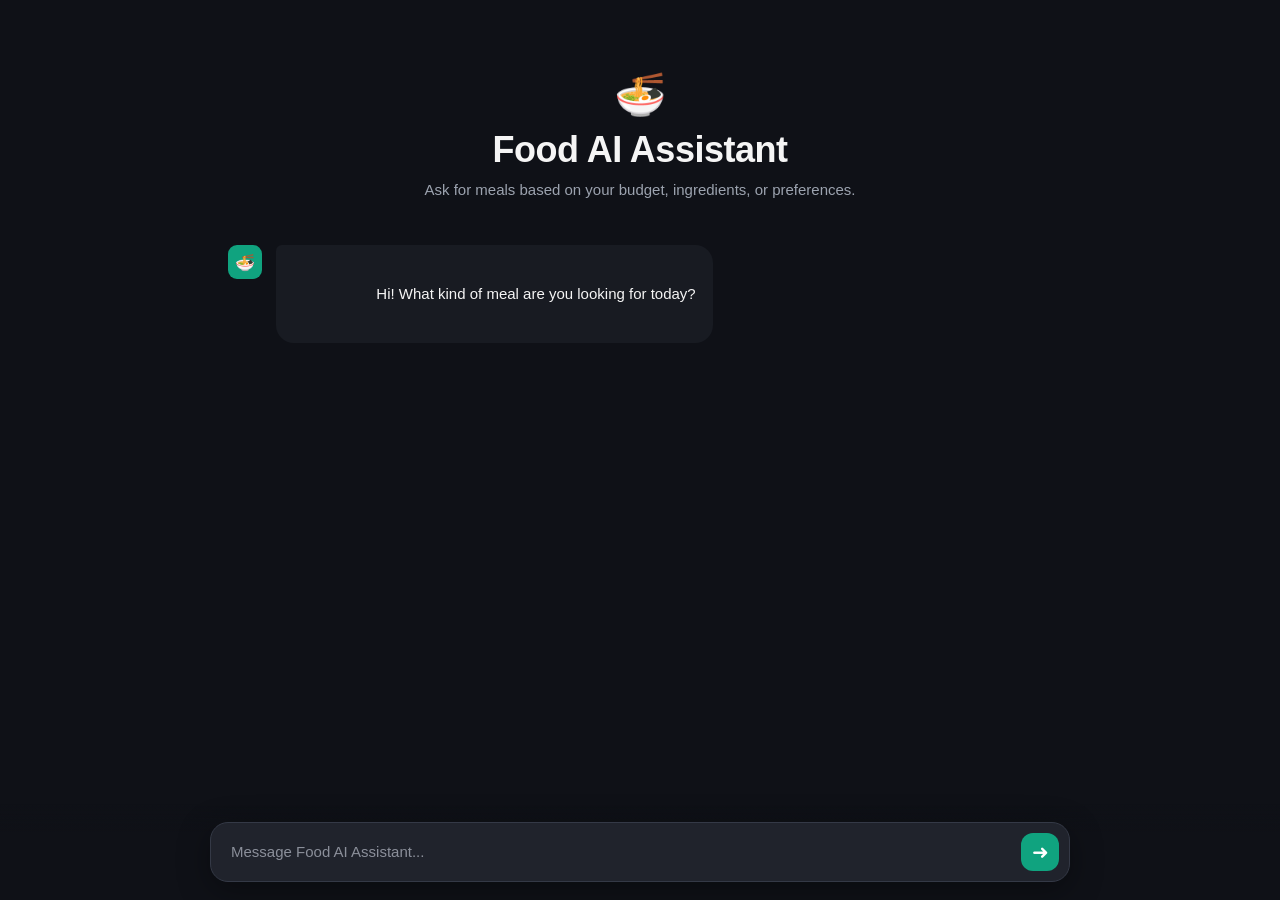
<file: index.html>
<!DOCTYPE html>
<html lang="en">
<head>
    <meta charset="UTF-8">
    <meta name="viewport" content="width=device-width, initial-scale=1.0">
    <title>Food AI Assistant</title>
    <link rel="stylesheet" href="style.css">
</head>
<body>

<div class="app">
    <main class="chat-wrapper">
        <section class="hero" id="hero">
            <div class="logo">🍜</div>
            <h1>Food AI Assistant</h1>
            <p>Ask for meals based on your budget, ingredients, or preferences.</p>
        </section>

        <section class="chat" id="chat">
            <div class="message assistant-message">
                <div class="avatar">🍜</div>
                <div class="bubble">
                    Hi! What kind of meal are you looking for today?
                </div>
            </div>
        </section>
    </main>

    <form class="input-area" id="chatForm">
        <div class="input-box">
            <textarea
                id="messageInput"
                rows="1"
                placeholder="Message Food AI Assistant..."
            ></textarea>

            <button type="submit" id="sendButton">
                ➜
            </button>
        </div>
    </form>
</div>

<script src="app.js"></script>
</body>
</html>
</file>
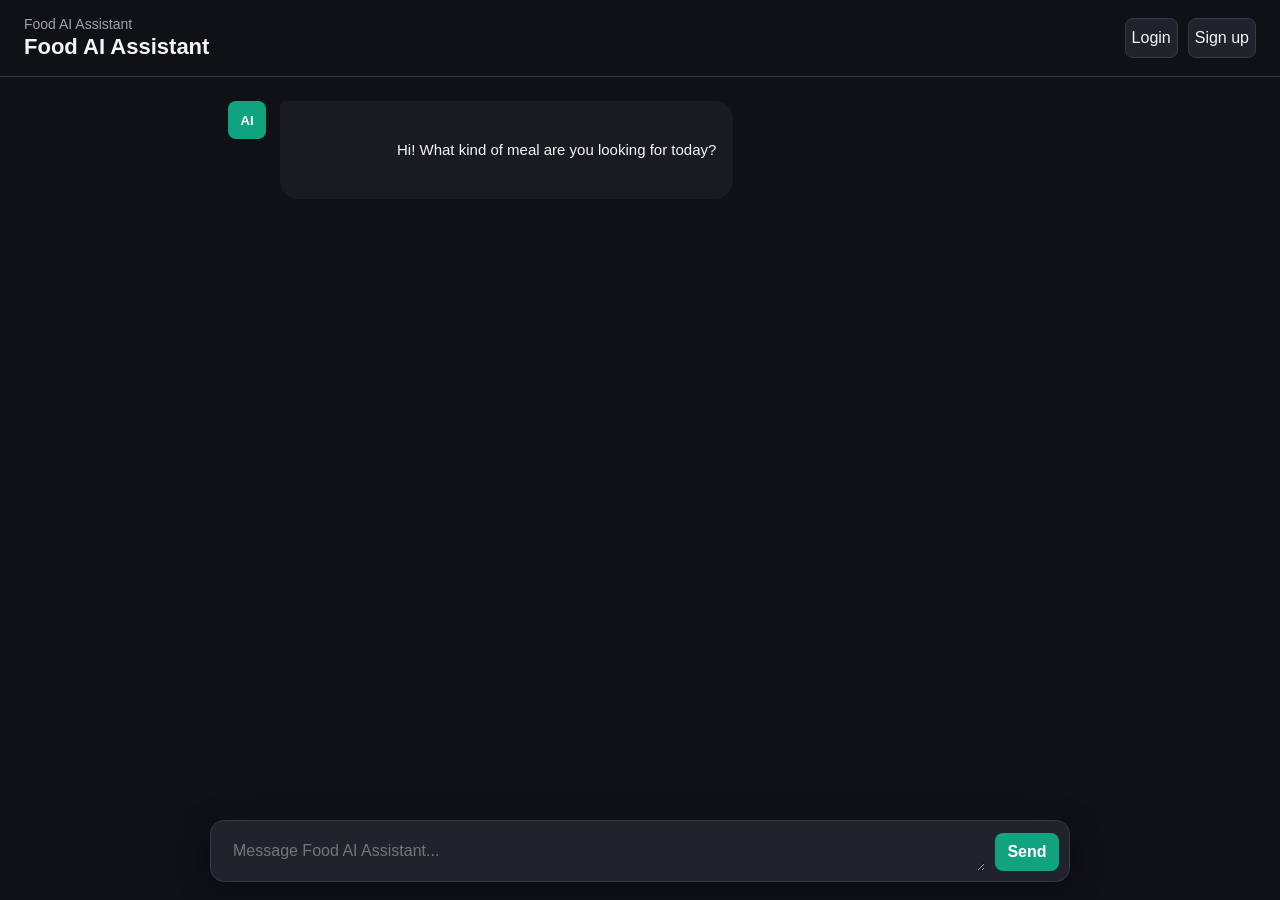
<file: coordinator/src/main/resources/static/index.html>
<!DOCTYPE html>
<html lang="en">
<head>
    <meta charset="UTF-8">
    <meta name="viewport" content="width=device-width, initial-scale=1.0">
    <title>Food AI Assistant</title>
    <link rel="stylesheet" href="style.css">
</head>
<body>

<div class="app">
    <section class="auth-view" id="authView">
        <div class="auth-panel">
            <div class="brand-mark">AI</div>
            <h1>Food AI Assistant</h1>
            <p class="muted">Sign in or create an account to save food preferences.</p>
            <button class="secondary-button full-width-button" id="backToChatButton" type="button">Back to chat</button>

            <div class="tabs" role="tablist">
                <button class="tab-button active" id="loginTab" type="button">Login</button>
                <button class="tab-button" id="registerTab" type="button">Register</button>
            </div>

            <form class="auth-form" id="loginForm">
                <label>
                    Username
                    <input id="loginUsername" autocomplete="username" required>
                </label>
                <label>
                    Password
                    <input id="loginPassword" type="password" autocomplete="current-password" required>
                </label>
                <button class="primary-button" type="submit">Login</button>
                <p class="form-message" id="loginMessage"></p>
            </form>

            <form class="auth-form hidden" id="registerForm">
                <label>
                    Username
                    <input id="registerUsername" autocomplete="username" required>
                </label>
                <label>
                    Password
                    <input id="registerPassword" type="password" autocomplete="new-password" required>
                </label>
                <label>
                    What do you like to eat?
                    <textarea id="registerLikes" rows="2" placeholder="Rice, noodles, chicken..." required></textarea>
                </label>
                <label>
                    Allergic to what?
                    <textarea id="registerAllergies" rows="2" placeholder="Peanuts, shrimp, milk..."></textarea>
                </label>
                <label>
                    Diet
                    <select id="registerDiet" required>
                        <option value="">Choose one</option>
                        <option value="none">No specific diet</option>
                        <option value="vegetarian">Vegetarian</option>
                        <option value="vegan">Vegan</option>
                        <option value="halal">Halal</option>
                        <option value="keto">Keto</option>
                        <option value="low-carb">Low carb</option>
                    </select>
                </label>
                <button class="primary-button" type="submit">Create account</button>
                <p class="form-message" id="registerMessage"></p>
            </form>
        </div>
    </section>

    <section class="admin-view hidden" id="adminView">
        <header class="topbar">
            <div>
                <div class="eyebrow">Admin</div>
                <h1>Dashboard</h1>
            </div>
            <div class="topbar-actions">
                <button class="secondary-button" id="adminChatButton" type="button">Chat</button>
                <button class="secondary-button" id="adminLogoutButton" type="button">Logout</button>
            </div>
        </header>

        <main class="dashboard">
            <h2>Dashboard</h2>
            <p>Add dishes for the food database.</p>
            <div class="stats-row">
                <div class="stat-card">
                    <span>Registered users</span>
                    <strong id="registeredUserCount">0</strong>
                </div>
                <div class="stat-card">
                    <span>Admin account</span>
                    <strong id="adminUsername">admin</strong>
                </div>
            </div>

            <section class="admin-section">
                <h3>Add New Dish</h3>
                <form class="dish-form" id="dishForm">
                    <label>
                        Dish name
                        <input id="dishName" placeholder="Fried rice" required>
                    </label>
                    <label>
                        Ingredients
                        <textarea id="dishIngredients" rows="3" placeholder="rice, egg, onion, soy sauce" required></textarea>
                    </label>
                    <label>
                        Way to cook it
                        <textarea id="dishCookingMethod" rows="5" placeholder="Describe the cooking steps..." required></textarea>
                    </label>
                    <button class="primary-button" type="submit">Save dish</button>
                    <p class="form-message" id="dishMessage"></p>
                </form>
            </section>

            <section class="admin-section">
                <h3>Saved Dishes</h3>
                <div class="dish-list" id="dishList"></div>
            </section>
        </main>
    </section>

    <section class="chat-view hidden" id="chatView">
        <header class="topbar">
            <div>
                <div class="eyebrow">Food AI Assistant</div>
                <h1 id="userGreeting">Welcome</h1>
            </div>
            <div class="topbar-actions">
                <button class="secondary-button hidden" id="chatDashboardButton" type="button">Dashboard</button>
                <button class="secondary-button" id="chatLoginButton" type="button">Login</button>
                <button class="secondary-button" id="chatSignupButton" type="button">Sign up</button>
                <button class="secondary-button" id="userLogoutButton" type="button">Logout</button>
            </div>
        </header>

        <main class="chat-wrapper">
            <section class="chat" id="chat">
                <div class="message assistant-message">
                    <div class="avatar">AI</div>
                    <div class="bubble">
                        Hi! What kind of meal are you looking for today?
                    </div>
                </div>
            </section>
        </main>

        <form class="input-area" id="chatForm">
            <div class="input-box">
                <textarea
                    id="messageInput"
                    rows="1"
                    placeholder="Message Food AI Assistant..."
                ></textarea>

                <button type="submit" id="sendButton" aria-label="Send message">
                    Send
                </button>
            </div>
        </form>
    </section>
</div>

<script src="app.js"></script>
</body>
</html>
</file>
<file: style.css>
* {
  box-sizing: border-box;
}

:root {
  --bg-main: #0f1117;
  --bg-soft: #171a21;
  --bg-input: #20232c;
  --bg-user: #2f333d;
  --bg-assistant: #181b22;
  --border: #343946;
  --text-main: #f5f5f5;
  --text-muted: #9ca3af;
  --green: #10a37f;
  --green-hover: #0d8f70;
}

body {
  margin: 0;
  background: var(--bg-main);
  color: var(--text-main);
  font-family: Arial, Helvetica, sans-serif;
}

.app {
  min-height: 100vh;
  display: flex;
  flex-direction: column;
}

.chat-wrapper {
  width: 100%;
  max-width: 860px;
  margin: 0 auto;
  padding: 40px 18px 140px;
  flex: 1;
}

.hero {
  text-align: center;
  padding-top: 30px;
  padding-bottom: 32px;
}

.logo {
  font-size: 42px;
  margin-bottom: 10px;
}

.hero h1 {
  margin: 0;
  font-size: 36px;
  font-weight: 700;
  letter-spacing: -0.5px;
}

.hero p {
  margin-top: 10px;
  color: var(--text-muted);
  font-size: 15px;
}

.chat {
  width: 100%;
}

.message {
  display: flex;
  align-items: flex-start;
  gap: 14px;
  margin-bottom: 24px;
}

.user-message {
  flex-direction: row-reverse;
}

.avatar {
  width: 34px;
  height: 34px;
  border-radius: 9px;
  background: var(--green);
  display: flex;
  align-items: center;
  justify-content: center;
  flex-shrink: 0;
}

.user-message .avatar {
  background: #ef4444;
}

.bubble {
  max-width: 720px;
  padding: 14px 17px;
  border-radius: 18px;
  font-size: 15px;
  line-height: 1.55;
  white-space: pre-wrap;
}

.assistant-message .bubble {
  background: var(--bg-assistant);
  border-top-left-radius: 6px;
}

.user-message .bubble {
  background: var(--bg-user);
  border-top-right-radius: 6px;
}

.input-area {
  position: fixed;
  left: 0;
  right: 0;
  bottom: 0;
  padding: 18px;
  background: linear-gradient(to top, var(--bg-main) 70%, rgba(15, 17, 23, 0));
}

.input-box {
  max-width: 860px;
  margin: 0 auto;
  display: flex;
  align-items: flex-end;
  gap: 10px;
  background: var(--bg-input);
  border: 1px solid var(--border);
  border-radius: 18px;
  padding: 10px;
  box-shadow: 0 8px 32px rgba(0, 0, 0, 0.35);
}

textarea {
  flex: 1;
  resize: none;
  border: none;
  outline: none;
  background: transparent;
  color: var(--text-main);
  font-size: 15px;
  line-height: 1.5;
  max-height: 160px;
  padding: 8px 10px;
  font-family: inherit;
}

textarea::placeholder {
  color: #8b8f9a;
}

button {
  width: 38px;
  height: 38px;
  border: none;
  border-radius: 12px;
  background: var(--green);
  color: white;
  font-size: 20px;
  cursor: pointer;
  transition: 0.15s ease;
}

button:hover {
  background: var(--green-hover);
}

button:disabled {
  background: #555;
  cursor: not-allowed;
}

.typing {
  color: var(--text-muted);
}

.result-card {
  margin-top: 12px;
  padding: 14px;
  background: #20242d;
  border: 1px solid #333946;
  border-radius: 14px;
}

.result-title {
  font-size: 16px;
  font-weight: 700;
  margin-bottom: 6px;
}

.result-info {
  color: #c4c4c4;
  font-size: 14px;
  margin-bottom: 4px;
}

.match-pill {
  display: inline-block;
  margin-top: 8px;
  padding: 4px 9px;
  background: var(--green);
  border-radius: 999px;
  font-size: 12px;
  color: white;
}

@media (max-width: 600px) {
  .chat-wrapper {
    padding-left: 12px;
    padding-right: 12px;
  }

  .hero h1 {
    font-size: 28px;
  }

  .bubble {
    max-width: 100%;
  }
}
</file>
<file: coordinator/src/main/resources/static/style.css>
* {
  box-sizing: border-box;
}

:root {
  --bg-main: #0f1117;
  --bg-soft: #171a21;
  --bg-input: #20232c;
  --bg-user: #2f333d;
  --bg-assistant: #181b22;
  --border: #343946;
  --text-main: #f5f5f5;
  --text-muted: #9ca3af;
  --green: #10a37f;
  --green-hover: #0d8f70;
  --danger: #ef4444;
}

body {
  margin: 0;
  background: var(--bg-main);
  color: var(--text-main);
  font-family: Arial, Helvetica, sans-serif;
}

button,
input,
select,
textarea {
  font: inherit;
}

button {
  border: none;
  cursor: pointer;
}

.hidden {
  display: none !important;
}

.app {
  min-height: 100vh;
}

.auth-view {
  min-height: 100vh;
  display: grid;
  place-items: center;
  padding: 24px;
}

.auth-panel {
  width: min(100%, 440px);
  background: var(--bg-soft);
  border: 1px solid var(--border);
  border-radius: 8px;
  padding: 28px;
}

.brand-mark,
.avatar {
  width: 38px;
  height: 38px;
  border-radius: 8px;
  background: var(--green);
  display: flex;
  align-items: center;
  justify-content: center;
  color: white;
  font-size: 13px;
  font-weight: 700;
  flex-shrink: 0;
}

.auth-panel h1,
.topbar h1 {
  margin: 12px 0 6px;
  font-size: 28px;
}

.muted,
.eyebrow {
  margin: 0;
  color: var(--text-muted);
  font-size: 14px;
}

.tabs {
  display: grid;
  grid-template-columns: 1fr 1fr;
  gap: 8px;
  margin: 24px 0 18px;
}

.tab-button,
.secondary-button {
  min-height: 40px;
  border-radius: 8px;
  background: var(--bg-input);
  color: var(--text-main);
  border: 1px solid var(--border);
}

.tab-button.active {
  background: var(--green);
  border-color: var(--green);
}

.full-width-button {
  width: 100%;
  margin-top: 18px;
}

.auth-form {
  display: grid;
  gap: 14px;
}

label {
  display: grid;
  gap: 7px;
  color: var(--text-muted);
  font-size: 13px;
}

input,
select,
textarea {
  width: 100%;
  border: 1px solid var(--border);
  border-radius: 8px;
  outline: none;
  background: var(--bg-input);
  color: var(--text-main);
  padding: 11px 12px;
}

textarea {
  resize: vertical;
}

.primary-button {
  min-height: 42px;
  border-radius: 8px;
  background: var(--green);
  color: white;
  font-weight: 700;
}

.primary-button:hover {
  background: var(--green-hover);
}

.form-message {
  min-height: 20px;
  margin: 0;
  color: var(--danger);
  font-size: 13px;
}

.form-message.success {
  color: var(--green);
}

.topbar {
  min-height: 76px;
  padding: 16px 24px;
  border-bottom: 1px solid var(--border);
  display: flex;
  align-items: center;
  justify-content: space-between;
  gap: 18px;
}

.topbar h1 {
  margin: 2px 0 0;
  font-size: 22px;
}

.topbar-actions {
  display: flex;
  gap: 10px;
  align-items: center;
  flex-wrap: wrap;
  justify-content: flex-end;
}

.dashboard {
  width: min(100%, 960px);
  margin: 0 auto;
  padding: 28px 18px;
}

.dashboard h2 {
  margin: 0 0 8px;
}

.stats-row {
  display: grid;
  grid-template-columns: repeat(2, minmax(0, 1fr));
  gap: 14px;
  margin-top: 20px;
}

.stat-card {
  background: var(--bg-soft);
  border: 1px solid var(--border);
  border-radius: 8px;
  padding: 16px;
}

.stat-card span {
  display: block;
  color: var(--text-muted);
  font-size: 13px;
}

.stat-card strong {
  display: block;
  margin-top: 8px;
  font-size: 24px;
}

.admin-section {
  margin-top: 24px;
  background: var(--bg-soft);
  border: 1px solid var(--border);
  border-radius: 8px;
  padding: 18px;
}

.admin-section h3 {
  margin: 0 0 16px;
  font-size: 18px;
}

.dish-form {
  display: grid;
  gap: 14px;
}

.dish-list {
  display: grid;
  gap: 12px;
}

.dish-item {
  background: var(--bg-input);
  border: 1px solid var(--border);
  border-radius: 8px;
  padding: 14px;
}

.dish-item h4 {
  margin: 0 0 8px;
  font-size: 16px;
}

.dish-item p {
  margin: 6px 0 0;
  color: #d5d7dc;
  font-size: 14px;
  line-height: 1.5;
}

.chat-view {
  min-height: 100vh;
  padding-bottom: 98px;
}

.chat-wrapper {
  width: 100%;
  max-width: 860px;
  margin: 0 auto;
  padding: 24px 18px 44px;
}

.chat {
  width: 100%;
}

.message {
  display: flex;
  align-items: flex-start;
  gap: 14px;
  margin-bottom: 24px;
}

.user-message {
  flex-direction: row-reverse;
}

.user-message .avatar {
  background: var(--danger);
}

.bubble {
  max-width: 720px;
  padding: 14px 17px;
  border-radius: 18px;
  font-size: 15px;
  line-height: 1.55;
  white-space: pre-wrap;
}

.assistant-message .bubble {
  background: var(--bg-assistant);
  border-top-left-radius: 6px;
}

.user-message .bubble {
  background: var(--bg-user);
  border-top-right-radius: 6px;
}

.input-area {
  position: fixed;
  left: 0;
  right: 0;
  bottom: 0;
  padding: 18px;
  background: linear-gradient(to top, var(--bg-main) 70%, rgba(15, 17, 23, 0));
}

.input-box {
  max-width: 860px;
  margin: 0 auto;
  display: flex;
  align-items: flex-end;
  gap: 10px;
  background: var(--bg-input);
  border: 1px solid var(--border);
  border-radius: 14px;
  padding: 10px;
  box-shadow: 0 8px 32px rgba(0, 0, 0, 0.35);
}

.input-box textarea {
  flex: 1;
  border: none;
  background: transparent;
  max-height: 160px;
}

#sendButton {
  min-width: 64px;
  min-height: 38px;
  border-radius: 8px;
  background: var(--green);
  color: white;
  font-weight: 700;
}

#sendButton:disabled {
  background: #555;
  cursor: not-allowed;
}

.typing {
  color: var(--text-muted);
}

.result-card {
  margin-top: 12px;
  padding: 14px;
  background: #20242d;
  border: 1px solid #333946;
  border-radius: 8px;
}

.result-title {
  font-size: 16px;
  font-weight: 700;
  margin-bottom: 6px;
}

.result-info {
  color: #c4c4c4;
  font-size: 14px;
  margin-bottom: 4px;
}

.match-pill {
  display: inline-block;
  margin-top: 8px;
  padding: 4px 9px;
  background: var(--green);
  border-radius: 999px;
  font-size: 12px;
  color: white;
}

@media (max-width: 700px) {
  .topbar {
    align-items: flex-start;
    flex-direction: column;
  }

  .stats-row {
    grid-template-columns: 1fr;
  }

  .chat-wrapper {
    padding-left: 12px;
    padding-right: 12px;
  }

  .bubble {
    max-width: 100%;
  }
}
</file>
